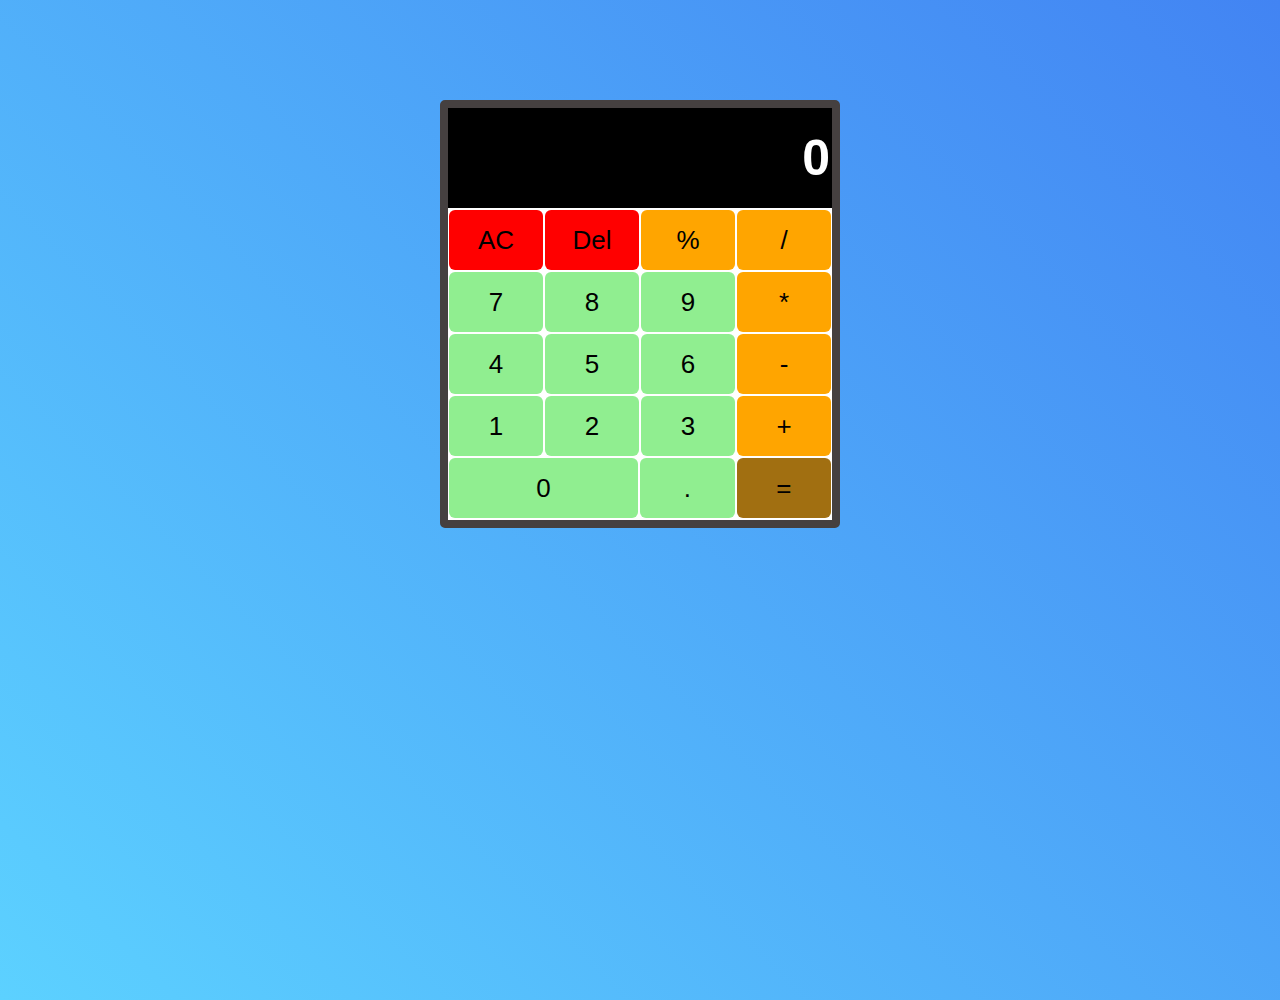
<file: calculator/index.html>
<!DOCTYPE html>
<html lang="en">
<head>
    <meta charset="UTF-8">
    <meta http-equiv="X-UA-Compatible" content="IE=edge">
    <meta name="viewport" content="width=device-width, initial-scale=1.0">
    <title>Calculator</title>
    <link rel="stylesheet" href="./assets/css/normalize.css">
    <link rel="stylesheet" href="./assets/css/style.css">
</head>
<body>
    <div class="container">
        <div class="display">
            <h1 id="display">0</h1>
        </div>

        <div class="row">
            <button class="spe">AC</button>
            <button class="spe">Del</button>
            <button class="operator">%</button>
            <button class="operator">/</button>
        </div>
        <div class="row">
            <button>7</button>
            <button>8</button>
            <button>9</button>
            <button class="operator">*</button>
        </div>
        <div class="row">
            <button>4</button>
            <button>5</button>
            <button>6</button>
            <button class="operator">-</button>
        </div>
        <div class="row">
            <button>1</button>
            <button>2</button>
            <button>3</button>
            <button class="operator">+</button>
        </div>
        <div class="row">
            <button class="flex-2">0</button>
            <button>.</button>
            <button class="equal">=</button>
        </div>
    </div>

    <script src="./assets/js/main.js"></script>
</body>
</html>
</file>
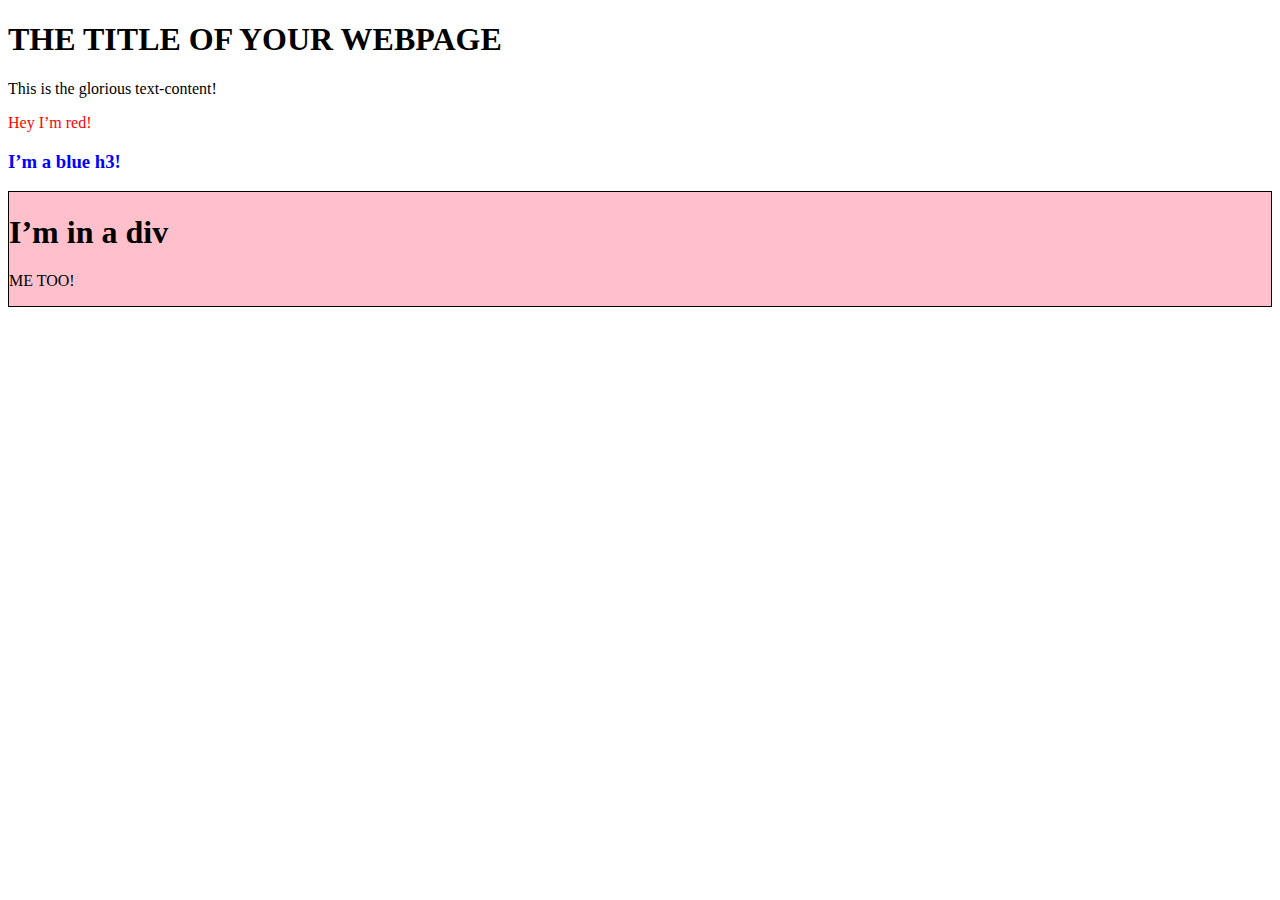
<file: dom-section/index.html>
<!DOCTYPE html>
<html lang="en">

<head>
    <meta charset="UTF-8">
    <meta http-equiv="X-UA-Compatible" content="IE=edge">
    <meta name="viewport" content="width=device-width, initial-scale=1.0">
    <title>Document</title>
    <script src="./dom.js" defer></script>
</head>

<body>
    <h1>
        THE TITLE OF YOUR WEBPAGE
    </h1>
    <div id="container"></div>
</body>

</html>
</file>
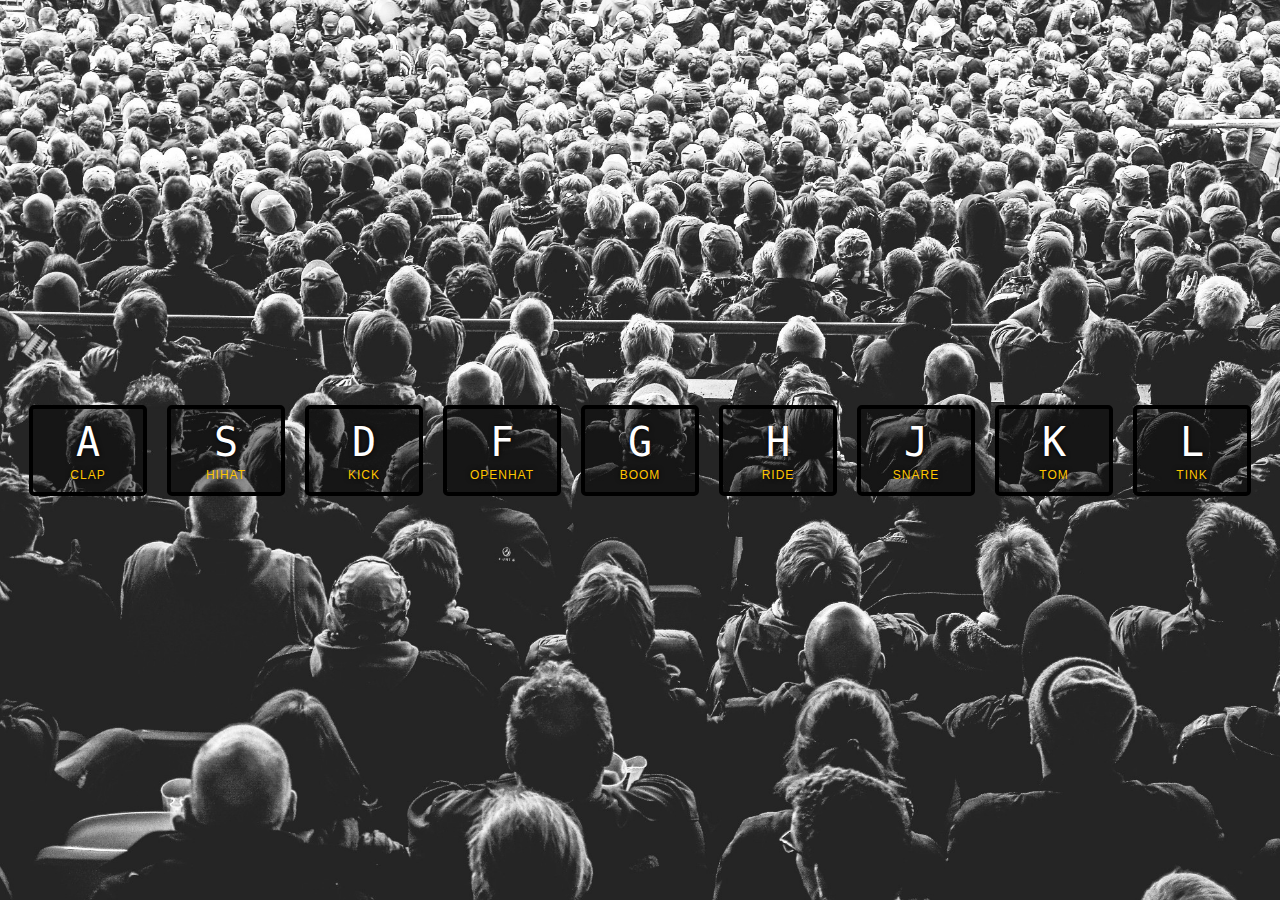
<file: dom-section/01 - JavaScript Drum Kit/index-FINISHED.html>
<!DOCTYPE html>
<html lang="en">
<head>
  <meta charset="UTF-8">
  <title>JS Drum Kit</title>
  <link rel="stylesheet" href="style.css">
</head>
<body>


  <div class="keys">
    <div data-key="65" class="key">
      <kbd>A</kbd>
      <span class="sound">clap</span>
    </div>
    <div data-key="83" class="key">
      <kbd>S</kbd>
      <span class="sound">hihat</span>
    </div>
    <div data-key="68" class="key">
      <kbd>D</kbd>
      <span class="sound">kick</span>
    </div>
    <div data-key="70" class="key">
      <kbd>F</kbd>
      <span class="sound">openhat</span>
    </div>
    <div data-key="71" class="key">
      <kbd>G</kbd>
      <span class="sound">boom</span>
    </div>
    <div data-key="72" class="key">
      <kbd>H</kbd>
      <span class="sound">ride</span>
    </div>
    <div data-key="74" class="key">
      <kbd>J</kbd>
      <span class="sound">snare</span>
    </div>
    <div data-key="75" class="key">
      <kbd>K</kbd>
      <span class="sound">tom</span>
    </div>
    <div data-key="76" class="key">
      <kbd>L</kbd>
      <span class="sound">tink</span>
    </div>
  </div>

  <audio data-key="65" src="sounds/clap.wav"></audio>
  <audio data-key="83" src="sounds/hihat.wav"></audio>
  <audio data-key="68" src="sounds/kick.wav"></audio>
  <audio data-key="70" src="sounds/openhat.wav"></audio>
  <audio data-key="71" src="sounds/boom.wav"></audio>
  <audio data-key="72" src="sounds/ride.wav"></audio>
  <audio data-key="74" src="sounds/snare.wav"></audio>
  <audio data-key="75" src="sounds/tom.wav"></audio>
  <audio data-key="76" src="sounds/tink.wav"></audio>

<script>
  function removeTransition(e) {
    if (e.propertyName !== 'transform') return;
    e.target.classList.remove('playing');
  }

  function playSound(e) {
    const audio = document.querySelector(`audio[data-key="${e.keyCode}"]`);
    const key = document.querySelector(`div[data-key="${e.keyCode}"]`);
    if (!audio) return;

    key.classList.add('playing');
    audio.currentTime = 0;
    audio.play();
  }

  const keys = Array.from(document.querySelectorAll('.key'));
  keys.forEach(key => key.addEventListener('transitionend', removeTransition));
  window.addEventListener('keydown', playSound);
</script>


</body>
</html>
</file>
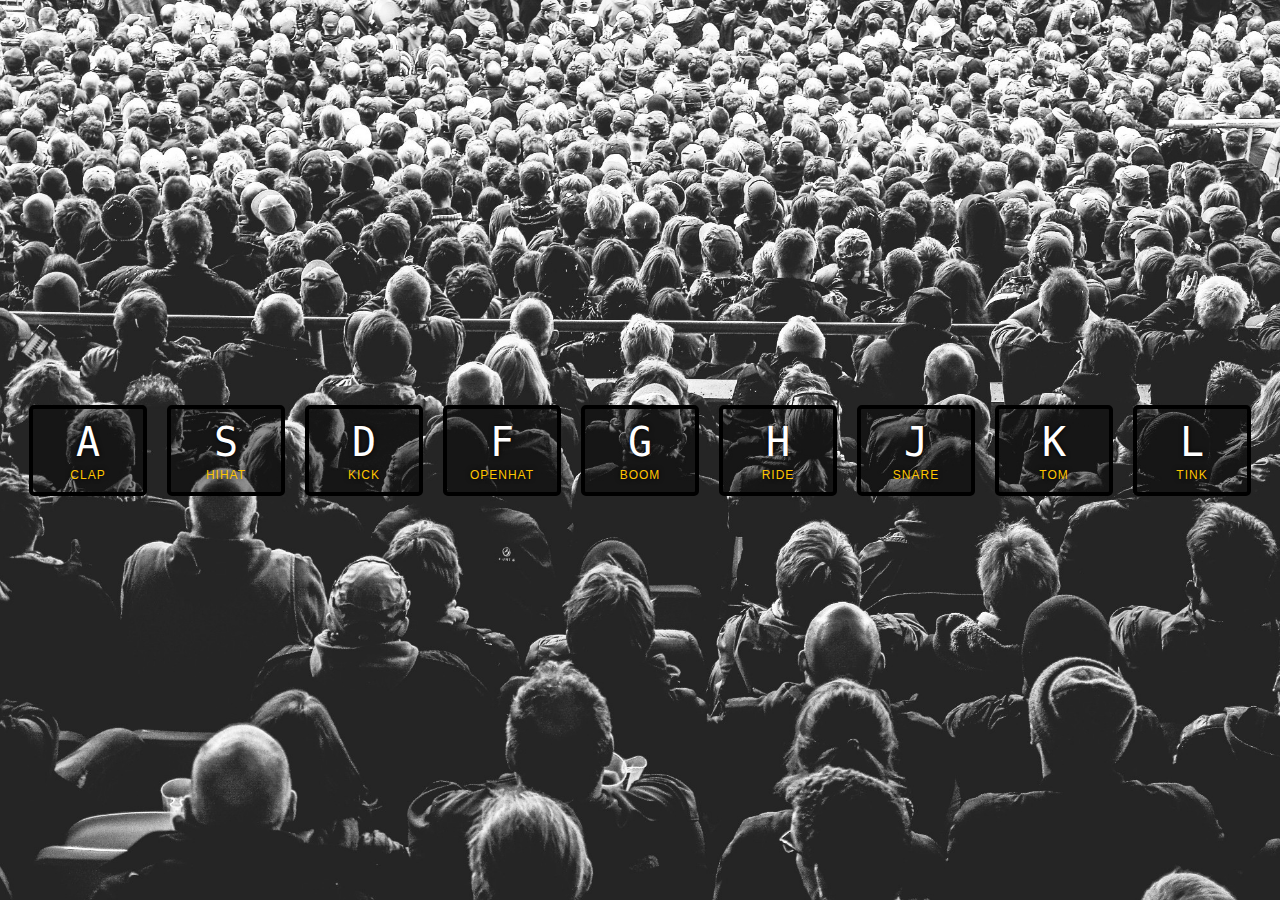
<file: dom-section/01 - JavaScript Drum Kit/index-START.html>
<!DOCTYPE html>
<html lang="en">
<head>
  <meta charset="UTF-8">
  <title>JS Drum Kit</title>
  <link rel="stylesheet" href="style.css">
</head>
<body>


  <div class="keys">
    <div data-key="65" class="key">
      <kbd>A</kbd>
      <span class="sound">clap</span>
    </div>
    <div data-key="83" class="key">
      <kbd>S</kbd>
      <span class="sound">hihat</span>
    </div>
    <div data-key="68" class="key">
      <kbd>D</kbd>
      <span class="sound">kick</span>
    </div>
    <div data-key="70" class="key">
      <kbd>F</kbd>
      <span class="sound">openhat</span>
    </div>
    <div data-key="71" class="key">
      <kbd>G</kbd>
      <span class="sound">boom</span>
    </div>
    <div data-key="72" class="key">
      <kbd>H</kbd>
      <span class="sound">ride</span>
    </div>
    <div data-key="74" class="key">
      <kbd>J</kbd>
      <span class="sound">snare</span>
    </div>
    <div data-key="75" class="key">
      <kbd>K</kbd>
      <span class="sound">tom</span>
    </div>
    <div data-key="76" class="key">
      <kbd>L</kbd>
      <span class="sound">tink</span>
    </div>
  </div>

  <audio data-key="65" src="sounds/clap.wav"></audio>
  <audio data-key="83" src="sounds/hihat.wav"></audio>
  <audio data-key="68" src="sounds/kick.wav"></audio>
  <audio data-key="70" src="sounds/openhat.wav"></audio>
  <audio data-key="71" src="sounds/boom.wav"></audio>
  <audio data-key="72" src="sounds/ride.wav"></audio>
  <audio data-key="74" src="sounds/snare.wav"></audio>
  <audio data-key="75" src="sounds/tom.wav"></audio>
  <audio data-key="76" src="sounds/tink.wav"></audio>

<script>
  window.addEventListener('keydown', playSound);

  function playSound(e) {
    const audio = document.querySelector(`audio[data-key="${e.keyCode}"]`);
    const key = document.querySelector(`.key[data-key="${e.keyCode}"]`);
    
    if(!audio) return;
    audio.currentTime = 0;
    audio.play();

    key.classList.add('playing');
  }

  function removeTransition(e) {
    if(e.propertyName !== 'transform') return;
    this.classList.remove('playing');
  }

  const keys = document.querySelectorAll('.key');
  keys.forEach(key => {
    key.addEventListener('transitionend', removeTransition);
  });

</script>


</body>
</html>
</file>
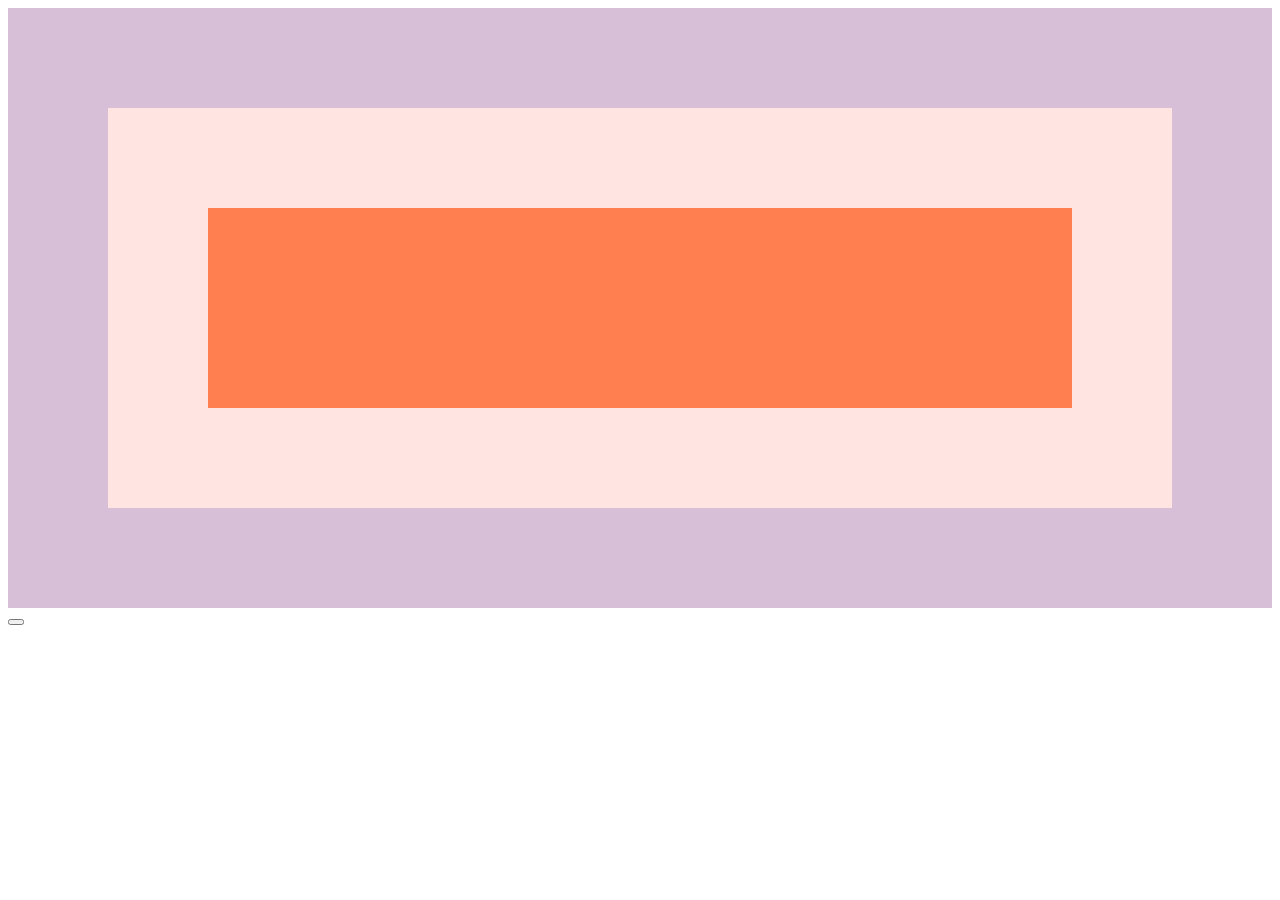
<file: dom-section/25 - Event Capture, Propagation, Bubbling and Once/index-FINISHED.html>
<!DOCTYPE html>
<html lang="en">
<head>
  <meta charset="UTF-8">
  <title>Understanding JavaScript's Capture</title>
</head>
<body class="bod">

  <div class="one">
    <div class="two">
      <div class="three">
      </div>
    </div>
  </div>

<style>
  html {
    box-sizing: border-box;
  }
  
  *, *:before, *:after { 
    box-sizing: inherit; 
  }

  div {
    width: 100%;
    padding: 100px;
  }

  .one {
    background: thistle;
  }

  .two {
    background: mistyrose;
  }

  .three {
    background: coral;
  }
</style>

<button></button>
<script>
  const divs = document.querySelectorAll('div');
  const button = document.querySelector('button');

  function logText(e) {
    console.log(this.classList.value);
    // e.stopPropagation(); // stop bubbling!
    // console.log(this);
  }

  divs.forEach(div => div.addEventListener('click', logText, {
    capture: false,
    once: true
  }));

  button.addEventListener('click', () => {
    console.log('Click!!!');
  }, {
    once: true
  });

</script>
</body>
</html>
</file>
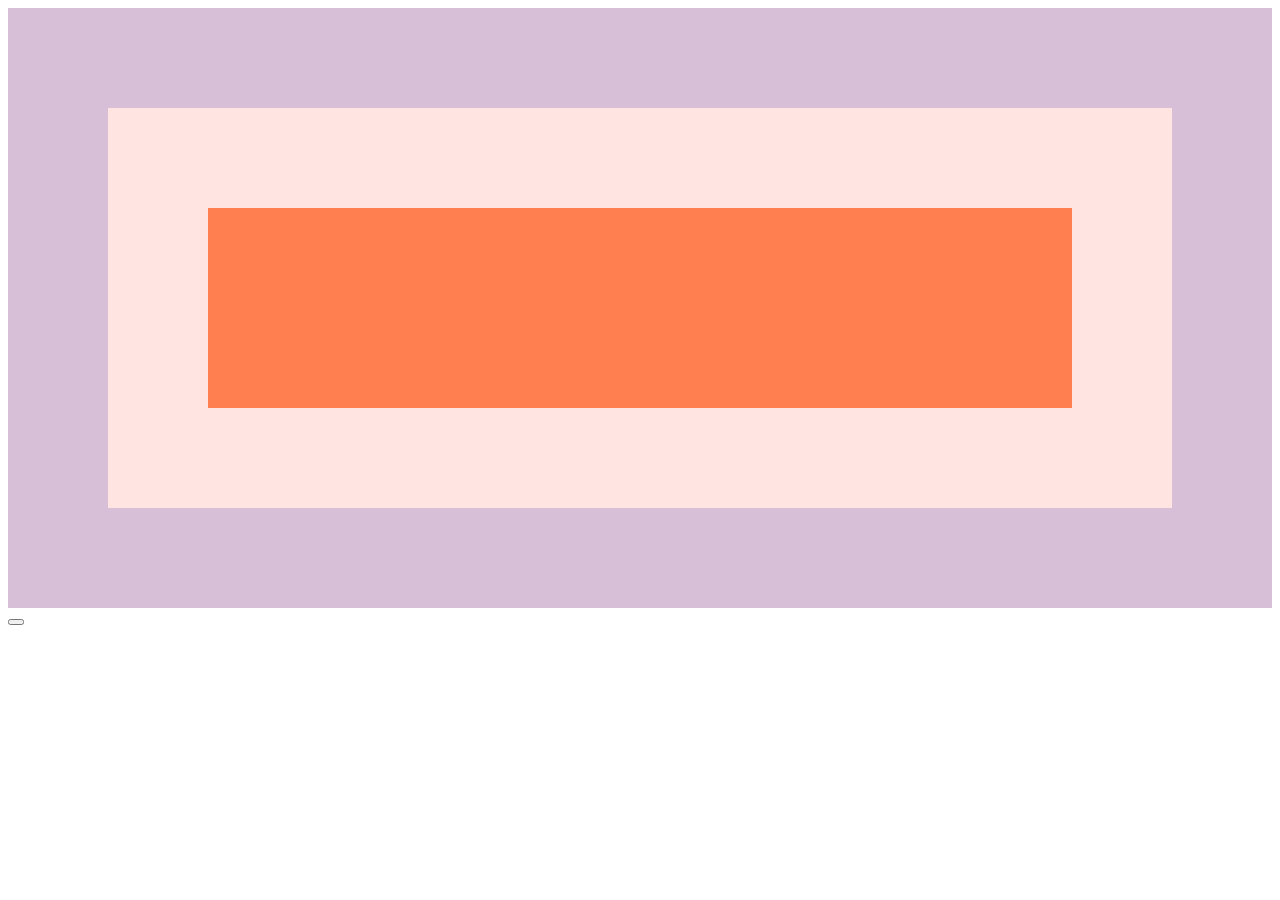
<file: dom-section/25 - Event Capture, Propagation, Bubbling and Once/index-START.html>
<!DOCTYPE html>
<html lang="en">
<head>
  <meta charset="UTF-8">
  <title>Understanding JavaScript's Capture</title>
</head>
<body class="bod">

  <div class="one">
    <div class="two">
      <div class="three">
      </div>
    </div>
  </div>

<style>
  html {
    box-sizing: border-box;
  }
  
  *, *:before, *:after { 
    box-sizing: inherit; 
  }

  div {
    width: 100%;
    padding: 100px;
  }

  .one {
    background: thistle;
  }

  .two {
    background: mistyrose;
  }

  .three {
    background: coral;
  }
</style>

<button></button>
<script>
  const divs = document.querySelectorAll('div');

  function logText(e) {
    e.stopPropagation();
    console.log(this.classList.value);
    
  }

  divs.forEach(div => {
    div.addEventListener('click', logText);
  });
</script>
</body>
</html>
</file>
<file: calculator/assets/css/style.css>
*{
    margin: 0;
    padding: 0;
    box-sizing: border-box;
}

body {
    font-family: Arial, Helvetica, sans-serif;
    height: 100vh;
    color: #fff;
    font-size: 16px;
    background: linear-gradient(45deg, #5CD1FF, #4284F3);
}

.container {
    width: 400px;
    margin: 100px auto;
    border: 8px solid rgb(69, 64, 64);
    border-radius: 5px;
    background: white;
}

.display {
    background-color: black;
    color: white;
    height: 100px;
}

.display h1 {
    margin: 0;
    font-size: 50px;
    text-align: right;
    max-height: 100px;
    line-height: 100px;
    padding: 0 2px;
    overflow: hidden;
}

.row {
    display: flex;
    justify-content: space-around;
    height: 60px;
    margin: 2px 0;
}

button {
    flex: 1;
    line-height: 60px;
    font-size: 26px;
    border: 0;
    border-radius: 6px;
    margin: 0 1px;
    background: lightgreen;
}

button:hover {
    opacity: 0.8;
    cursor: pointer;
}

.flex-2 {
    flex: 2;
}

.spe {
    background: red;
}

.operator {
    background: orange;
}

.equal {
    background: rgb(161, 111, 17);
}
</file>
<file: dom-section/01 - JavaScript Drum Kit/style.css>
html {
  font-size: 10px;
  background: url('./background.jpg') bottom center;
  background-size: cover;
}

body,html {
  margin: 0;
  padding: 0;
  font-family: sans-serif;
}

.keys {
  display: flex;
  flex: 1;
  min-height: 100vh;
  align-items: center;
  justify-content: center;
}

.key {
  border: .4rem solid black;
  border-radius: .5rem;
  margin: 1rem;
  font-size: 1.5rem;
  padding: 1rem .5rem;
  transition: all .07s ease;
  width: 10rem;
  text-align: center;
  color: white;
  background: rgba(0,0,0,0.4);
  text-shadow: 0 0 .5rem black;
}

.playing {
  transform: scale(1.1);
  border-color: #ffc600;
  box-shadow: 0 0 1rem #ffc600;
}

kbd {
  display: block;
  font-size: 4rem;
}

.sound {
  font-size: 1.2rem;
  text-transform: uppercase;
  letter-spacing: .1rem;
  color: #ffc600;
}
</file>
